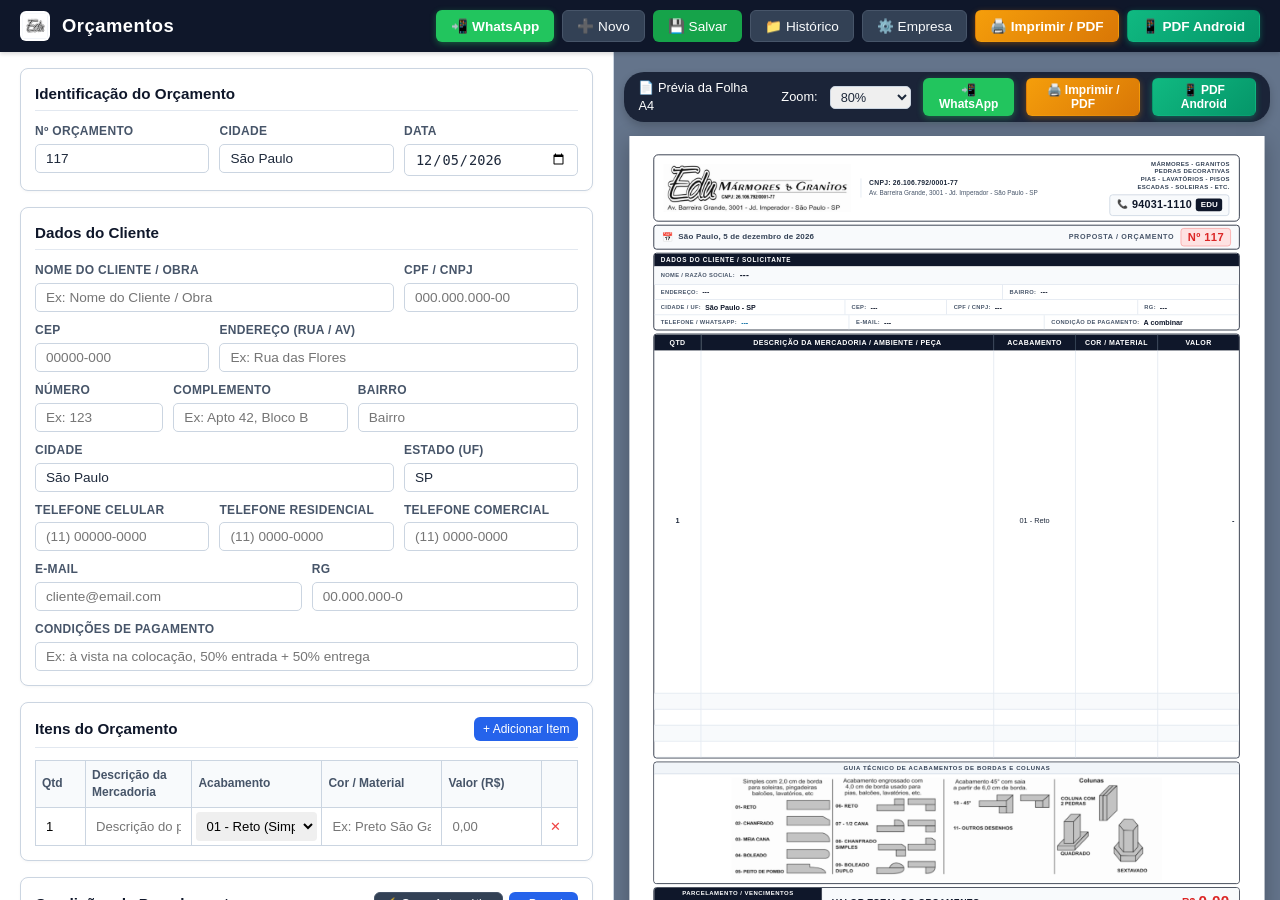
<file: index.html>
<!DOCTYPE html>
<html lang="pt-BR">
<head>
  <meta charset="UTF-8">
  <meta name="viewport" content="width=device-width, initial-scale=1.0, maximum-scale=1.0, user-scalable=no">
  <title>Sistema de Orçamentos - Marmoraria</title>
  <link rel="manifest" href="manifest.json">
  <meta name="theme-color" content="#0f172a">
  <meta name="apple-mobile-web-app-capable" content="yes">
  <meta name="apple-mobile-web-app-status-bar-style" content="black-translucent">
  <link rel="icon" type="image/png" href="favicon.png">
  <link rel="apple-touch-icon" href="icon-192.png">
  <link rel="stylesheet" href="style.css">
</head>
<body class="tab-form-active">

  <!-- BARRA DE NAVEGAÇÃO SUPERIOR -->
  <header class="top-navbar no-print">
    <div class="brand">
      <img src="favicon.png" alt="Edu" class="brand-logo-icon" style="height: 30px; width: 30px; object-fit: contain; background: #fff; border-radius: 6px; padding: 2px;">
      <h1>Orçamentos</h1>
    </div>
    <div class="nav-actions">
      <button type="button" class="btn btn-whatsapp" id="btn-whatsapp" onclick="enviarWhatsApp()" title="Enviar Orçamento pelo WhatsApp">
        📲 WhatsApp
      </button>
      <button type="button" class="btn btn-secondary" id="btn-novo-orcamento">
        ➕ Novo
      </button>
      <button type="button" class="btn btn-success" id="btn-salvar-orcamento">
        💾 Salvar
      </button>
      <button type="button" class="btn btn-secondary" id="btn-historico">
        📁 Histórico
      </button>
      <button type="button" class="btn btn-secondary" id="btn-empresa-config">
        ⚙️ Empresa
      </button>
      <button type="button" class="btn btn-print" id="btn-imprimir" title="Imprimir / PDF no Computador">
        🖨️ Imprimir / PDF
      </button>
      <button type="button" class="btn btn-android-pdf" id="btn-imprimir-android" title="Gerar PDF no Celular / Android">
        📱 PDF Android
      </button>
    </div>
  </header>

  <!-- ÁREA PRINCIPAL DIVIDIDA -->
  <main class="main-container">
    
    <!-- PAINEL ESQUERDO: FORMULÁRIO DE ENTRADA -->
    <aside class="form-panel no-print">
      
      <!-- IDENTIFICAÇÃO DO ORÇAMENTO -->
      <section class="section-card">
        <h2 class="section-title">
          <span>Identificação do Orçamento</span>
        </h2>
        <div class="form-grid">
          <div class="form-group col-4">
            <label for="f-numero">Nº Orçamento</label>
            <input type="text" id="f-numero" class="form-control" placeholder="116">
          </div>
          <div class="form-group col-4">
            <label for="f-cidade">Cidade</label>
            <input type="text" id="f-cidade" class="form-control" placeholder="São Paulo">
          </div>
          <div class="form-group col-4">
            <label for="f-data">Data</label>
            <input type="date" id="f-data" class="form-control">
          </div>
        </div>
      </section>

      <!-- DADOS DO CLIENTE -->
      <section class="section-card">
        <h2 class="section-title">
          <span>Dados do Cliente</span>
        </h2>
        <div class="form-grid">
          <div class="form-group col-8">
            <label for="f-cli-nome">Nome do Cliente / Obra</label>
            <input type="text" id="f-cli-nome" class="form-control" placeholder="Ex: Nome do Cliente / Obra">
          </div>
          <div class="form-group col-4">
            <label for="f-cli-cpfcnpj">CPF / CNPJ</label>
            <input type="text" id="f-cli-cpfcnpj" class="form-control" placeholder="000.000.000-00" maxlength="18">
          </div>

          <div class="form-group col-4">
            <label for="f-cli-cep">
              CEP <span id="cep-status-msg" style="font-size: 0.72rem; color: #2563eb; font-weight: normal; margin-left: 4px; display: none;"></span>
            </label>
            <input type="text" id="f-cli-cep" class="form-control" placeholder="00000-000" maxlength="9">
          </div>
          <div class="form-group col-8">
            <label for="f-cli-endereco">Endereço (Rua / Av)</label>
            <input type="text" id="f-cli-endereco" class="form-control" placeholder="Ex: Rua das Flores">
          </div>

          <div class="form-group col-3">
            <label for="f-cli-numero">Número</label>
            <input type="text" id="f-cli-numero" class="form-control" placeholder="Ex: 123">
          </div>
          <div class="form-group col-4">
            <label for="f-cli-complemento">Complemento</label>
            <input type="text" id="f-cli-complemento" class="form-control" placeholder="Ex: Apto 42, Bloco B">
          </div>
          <div class="form-group col-5">
            <label for="f-cli-bairro">Bairro</label>
            <input type="text" id="f-cli-bairro" class="form-control" placeholder="Bairro">
          </div>

          <div class="form-group col-8">
            <label for="f-cli-cidade">Cidade</label>
            <input type="text" id="f-cli-cidade" class="form-control" placeholder="Cidade">
          </div>
          <div class="form-group col-4">
            <label for="f-cli-estado">Estado (UF)</label>
            <input type="text" id="f-cli-estado" class="form-control" placeholder="SP" maxlength="2">
          </div>

          <div class="form-group col-4">
            <label for="f-cli-fonecel">Telefone Celular</label>
            <input type="text" id="f-cli-fonecel" class="form-control" placeholder="(11) 00000-0000" maxlength="15">
          </div>
          <div class="form-group col-4">
            <label for="f-cli-foneres">Telefone Residencial</label>
            <input type="text" id="f-cli-foneres" class="form-control" placeholder="(11) 0000-0000" maxlength="15">
          </div>
          <div class="form-group col-4">
            <label for="f-cli-fonecom">Telefone Comercial</label>
            <input type="text" id="f-cli-fonecom" class="form-control" placeholder="(11) 0000-0000" maxlength="15">
          </div>

          <div class="form-group col-6">
            <label for="f-cli-email">E-mail</label>
            <input type="email" id="f-cli-email" class="form-control" placeholder="cliente@email.com">
          </div>
          <div class="form-group col-6">
            <label for="f-cli-rg">RG</label>
            <input type="text" id="f-cli-rg" class="form-control" placeholder="00.000.000-0" maxlength="14">
          </div>

          <div class="form-group col-12">
            <label for="f-cli-condpag">Condições de Pagamento</label>
            <input type="text" id="f-cli-condpag" class="form-control" placeholder="Ex: à vista na colocação, 50% entrada + 50% entrega">
          </div>
        </div>
      </section>

      <!-- TABELA DE ITENS / MERCADORIAS -->
      <section class="section-card">
        <div class="section-title">
          <span>Itens do Orçamento</span>
          <button type="button" class="btn btn-primary btn-sm" id="btn-adicionar-item">
            + Adicionar Item
          </button>
        </div>
        
        <table class="items-table">
          <thead>
            <tr>
              <th style="width: 50px;">Qtd</th>
              <th>Descrição da Mercadoria</th>
              <th style="width: 130px;">Acabamento</th>
              <th style="width: 120px;">Cor / Material</th>
              <th style="width: 100px;">Valor (R$)</th>
              <th style="width: 36px;"></th>
            </tr>
          </thead>
          <tbody id="itens-form-tbody">
            <!-- Gerado dinamicamente -->
          </tbody>
        </table>
      </section>

      <!-- PARCELAMENTO E PAGAMENTO -->
      <section class="section-card">
        <div class="section-title">
          <span>Condições de Parcelamento</span>
          <div style="display: flex; gap: 6px;">
            <button type="button" class="btn btn-secondary btn-sm" id="btn-gerar-parcelas">
              ⚡ Gerar Automático
            </button>
            <button type="button" class="btn btn-primary btn-sm" id="btn-adicionar-parcela">
              + Parcela
            </button>
          </div>
        </div>

        <table class="items-table">
          <thead>
            <tr>
              <th style="width: 45px; text-align: center;">Nº</th>
              <th>Valor (R$)</th>
              <th>Vencimento</th>
              <th style="width: 36px;"></th>
            </tr>
          </thead>
          <tbody id="parcelas-form-tbody">
            <!-- Gerado dinamicamente -->
          </tbody>
        </table>
      </section>

      <!-- OBSERVAÇÕES E DADOS BANCÁRIOS -->
      <section class="section-card">
        <h2 class="section-title">
          <span>Observações & Dados Bancários</span>
        </h2>
        <div class="form-grid">
          <div class="form-group col-12">
            <label for="f-observacoes">Observações do Orçamento (em vermelho no documento)</label>
            <textarea id="f-observacoes" class="form-control" rows="2"></textarea>
          </div>
          <div class="form-group col-12">
            <label for="f-dadosbancarios">Dados Bancários / PIX no Rodapé</label>
            <textarea id="f-dadosbancarios" class="form-control" rows="2"></textarea>
          </div>
        </div>
      </section>

    </aside>

    <!-- PAINEL DIREITO: PRÉVIA AO VIVO DA FOLHA A4 -->
    <section class="preview-panel">
      
      <div class="preview-toolbar no-print">
        <span>📄 Prévia da Folha A4</span>
        <label for="preview-zoom" style="font-size: 0.8rem; margin-left: 10px;">Zoom:</label>
        <select id="preview-zoom" class="form-control" style="width: 85px; padding: 2px 6px; font-size: 0.8rem;">
          <option value="0.7">70%</option>
          <option value="0.8" selected>80%</option>
          <option value="0.9">90%</option>
          <option value="1.0">100%</option>
        </select>
        <button type="button" class="btn btn-whatsapp btn-sm" onclick="enviarWhatsApp()" title="Enviar pelo WhatsApp">
          📲 WhatsApp
        </button>
        <button type="button" class="btn btn-print btn-sm" onclick="executarImpressaoPC()" title="Imprimir / PDF no Computador">
          🖨️ Imprimir / PDF
        </button>
        <button type="button" class="btn btn-android-pdf btn-sm" onclick="executarImpressaoAndroid()" title="Gerar PDF no Celular / Android">
          📱 PDF Android
        </button>
      </div>

      <!-- =========================================================
           DOCUMENTO A4 IMPRESSO (LAYOUT PROFISSIONAL REFORMULADO)
           ========================================================= -->
      <div class="a4-sheet" id="a4-sheet-document" style="transform: scale(0.8); margin-bottom: -60px;">
        
        <!-- 1. CABEÇALHO DA EMPRESA -->
        <header class="orc-header">
          <div class="header-left">
            <img src="logo.png" alt="Edu Mármores & Granitos" class="header-logo-img" id="p-emp-logo-img">
            <div class="header-company-info">
              <div class="header-company-cnpj" id="p-emp-cnpj">CNPJ: 26.106.792/0001-77</div>
              <div class="header-company-address" id="p-emp-endereco">Av. Barreira Grande, 3001 - Jd. Imperador - São Paulo - SP</div>
            </div>
          </div>
          <div class="header-right">
            <div class="specialties-list" id="p-emp-especialidades">
              <div>MÁRMORES • GRANITOS • PEDRAS DECORATIVAS</div>
              <div>PIAS • LAVATÓRIOS • PISOS • ESCADAS • SOLEIRAS</div>
            </div>
            <div class="header-phones-card" id="p-emp-phones-container">
              <div class="phone-contact">
                <span class="phone-icon">📞</span>
                <span class="phone-number" id="p-emp-fone1">94031-1110</span>
                <span class="person-name" id="p-emp-resp1">Edu</span>
              </div>
            </div>
          </div>
        </header>

        <!-- 2. DATA E NÚMERO DO ORÇAMENTO -->
        <div class="orc-meta-banner">
          <div class="meta-date-box">
            <span class="meta-icon">📅</span>
            <span class="meta-date-text" id="p-data-extenso">São Paulo, 18 de setembro de 2026</span>
          </div>
          <div class="meta-doc-badge">
            <span class="meta-doc-label">PROPOSTA / ORÇAMENTO</span>
            <span class="meta-doc-number-wrap">Nº <span id="p-numero">117</span></span>
          </div>
        </div>

        <!-- 3. DADOS DO CLIENTE (CARD ESTRUTURADO E BEM DISTRIBUÍDO) -->
        <div class="orc-client-card">
          <div class="client-card-header">
            <span>DADOS DO CLIENTE / SOLICITANTE</span>
          </div>
          <div class="client-grid">
            <!-- Linha 1: Nome -->
            <div class="client-field-row row-full">
              <span class="c-lbl">NOME / RAZÃO SOCIAL:</span>
              <span class="c-val client-name-highlight" id="p-cli-nome">---</span>
            </div>

            <!-- Linha 2: Endereço e Bairro -->
            <div class="client-field-row row-address">
              <div class="c-col flex-3">
                <span class="c-lbl">ENDEREÇO:</span>
                <span class="c-val" id="p-cli-endereco">---</span>
              </div>
              <div class="c-col flex-2">
                <span class="c-lbl">BAIRRO:</span>
                <span class="c-val" id="p-cli-bairro">---</span>
              </div>
            </div>

            <!-- Linha 3: Cidade/UF, CEP, CPF/CNPJ, RG -->
            <div class="client-field-row row-details">
              <div class="c-col flex-2">
                <span class="c-lbl">CIDADE / UF:</span>
                <span class="c-val"><span id="p-cli-cidade">São Paulo</span> - <span id="p-cli-estado">SP</span></span>
              </div>
              <div class="c-col flex-1">
                <span class="c-lbl">CEP:</span>
                <span class="c-val" id="p-cli-cep">---</span>
              </div>
              <div class="c-col flex-2">
                <span class="c-lbl">CPF / CNPJ:</span>
                <span class="c-val" id="p-cli-cpfcnpj">---</span>
              </div>
              <div class="c-col flex-1">
                <span class="c-lbl">RG:</span>
                <span class="c-val" id="p-cli-rg">---</span>
              </div>
            </div>

            <!-- Linha 4: Contatos e Condições de Pagamento -->
            <div class="client-field-row row-contact-payment">
              <div class="c-col flex-2">
                <span class="c-lbl">TELEFONE / WHATSAPP:</span>
                <span class="c-val contact-highlight" id="p-cli-fonecel">---</span>
                <span id="p-cli-foneres" style="display:none;"></span>
                <span id="p-cli-fonecom" style="display:none;"></span>
              </div>
              <div class="c-col flex-2">
                <span class="c-lbl">E-MAIL:</span>
                <span class="c-val" id="p-cli-email">---</span>
              </div>
              <div class="c-col flex-2">
                <span class="c-lbl">CONDIÇÃO DE PAGAMENTO:</span>
                <span class="c-val payment-highlight" id="p-cli-condpag">---</span>
              </div>
            </div>
          </div>
        </div>

        <!-- 4. TABELA DE ITENS / MERCADORIAS -->
        <div class="products-table-container">
          <table class="products-table">
            <thead>
              <tr>
                <th class="col-qtd">Qtd</th>
                <th class="col-desc">Descrição da Mercadoria / Ambiente / Peça</th>
                <th class="col-acab">Acabamento</th>
                <th class="col-cor">Cor / Material</th>
                <th class="col-val">Valor</th>
              </tr>
            </thead>
            <tbody id="p-itens-tbody">
              <!-- Itens preenchidos via JavaScript -->
            </tbody>
          </table>
        </div>

        <!-- 5. SEÇÃO DE ILUSTRAÇÕES DE ACABAMENTOS (BORDAS E COLUNAS) -->
        <div class="acabamentos-section">
          <div class="acabamentos-title-bar">
            <span>GUIA TÉCNICO DE ACABAMENTOS DE BORDAS E COLUNAS</span>
          </div>
          <div class="acabamentos-img-wrapper">
            <img src="acabamentos.png" alt="Guia Técnico de Acabamentos de Bordas e Colunas" class="acabamentos-img">
          </div>
        </div>

        <!-- 6. SEÇÃO FINANCEIRA: PARCELAS, TOTAL E OBSERVAÇÕES -->
        <div class="financial-section">
          <div class="parcelas-card">
            <div class="finance-card-title">PARCELAMENTO / VENCIMENTOS</div>
            <table class="parcelas-table">
              <thead>
                <tr>
                  <th style="width: 50px;">Parcela</th>
                  <th>Valor</th>
                  <th>Vencimento</th>
                </tr>
              </thead>
              <tbody id="p-parcelas-tbody">
                <!-- Parcelas preenchidas via JavaScript -->
              </tbody>
            </table>
          </div>
          <div class="total-and-obs">
            <div class="total-highlight-card">
              <span class="total-title">VALOR TOTAL DO ORÇAMENTO:</span>
              <div class="total-value-wrap">
                <span class="total-currency">R$</span>
                <span class="total-value-display" id="p-total-valor">0,00</span>
              </div>
            </div>
            <div class="obs-row" id="p-obs-container">
              <div class="obs-box">
                OBS: Material para instalação será por conta do cliente
              </div>
            </div>
          </div>
        </div>

        <!-- 7. BLOCO DE FECHAMENTO (ASSINATURAS E DADOS BANCÁRIOS) -->
        <div class="orc-footer-block">
          <div class="signatures-section">
            <div class="sign-block">
              <div class="sign-line"></div>
              <span class="sign-role">EDU MÁRMORES & GRANITOS</span>
              <span class="sign-sub">Responsável Técnico / Vendedor</span>
            </div>
            <div class="sign-block">
              <div class="sign-line"></div>
              <span class="sign-role">DE ACORDO DO CLIENTE</span>
              <span class="sign-sub">Assinatura do Solicitante / Data: ____/____/________</span>
            </div>
          </div>

          <!-- 8. DADOS BANCÁRIOS / PIX NO RODAPÉ -->
          <footer class="bank-details-footer" id="p-dadosbancarios-container">
            <div class="bank-badge">DADOS BANCÁRIOS & PIX</div>
            <div class="bank-text" id="p-dadosbancarios">
              Dados Bancarios: Caixa Econômica Agencia:242/ operação 013/ conta poupança 7675-7/ CPF:148.374.878-23 Cicero Eduardo dos Santos
            </div>
          </footer>
        </div>

      </div>

    </section>

  </main>

  <!-- MODAL: HISTÓRICO DE ORÇAMENTOS -->
  <div class="modal-backdrop" id="modal-historico">
    <div class="modal-content">
      <div class="modal-header">
        <h2>📁 Histórico de Orçamentos Salvos</h2>
        <button type="button" class="modal-close" onclick="fecharModalHistorico()">✕</button>
      </div>
      <div class="modal-body">
        <div id="historico-lista">
          <!-- Lista gerada dinamicamente -->
        </div>
      </div>
      <div class="modal-footer">
        <label class="btn btn-secondary btn-sm" style="margin-right: auto; cursor: pointer;">
          📥 Importar Backup JSON
          <input type="file" accept=".json" style="display: none;" onchange="importarDadosJson(event)">
        </label>
        <button type="button" class="btn btn-secondary btn-sm" onclick="exportarDadosJson()">
          📤 Exportar Backup JSON
        </button>
        <button type="button" class="btn btn-primary btn-sm" onclick="fecharModalHistorico()">
          Fechar
        </button>
      </div>
    </div>
  </div>

  <!-- MODAL: CONFIGURAÇÕES DA EMPRESA -->
  <div class="modal-backdrop" id="modal-empresa">
    <div class="modal-content">
      <div class="modal-header">
        <h2>⚙️ Configurações da Marmoraria</h2>
        <button type="button" class="modal-close" onclick="fecharModalEmpresa()">✕</button>
      </div>
      <div class="modal-body">
        <div class="form-grid">
          <div class="form-group col-4">
            <label for="cfg-logotexto">Texto do Logo (Símbolo)</label>
            <input type="text" id="cfg-logotexto" class="form-control" placeholder="Edu">
          </div>
          <div class="form-group col-8">
            <label for="cfg-nome">Nome Comercial</label>
            <input type="text" id="cfg-nome" class="form-control" placeholder="MÁRMORES & GRANITOS">
          </div>
          <div class="form-group col-6">
            <label for="cfg-cnpj">CNPJ da Empresa</label>
            <input type="text" id="cfg-cnpj" class="form-control" placeholder="00.000.000/0001-00">
          </div>
          <div class="form-group col-6">
            <label for="cfg-cidadepadrao">Cidade Padrão</label>
            <input type="text" id="cfg-cidadepadrao" class="form-control" placeholder="São Paulo">
          </div>
          <div class="form-group col-12">
            <label for="cfg-endereco">Endereço Completo</label>
            <input type="text" id="cfg-endereco" class="form-control">
          </div>
          <div class="form-group col-6">
            <label for="cfg-fone1">Telefone Principal</label>
            <input type="text" id="cfg-fone1" class="form-control" placeholder="94031-1110">
          </div>
          <div class="form-group col-6">
            <label for="cfg-resp1">Responsável</label>
            <input type="text" id="cfg-resp1" class="form-control" placeholder="Edu">
          </div>
          <div class="form-group col-6">
            <label for="cfg-fone2">Telefone Secundário (Opcional)</label>
            <input type="text" id="cfg-fone2" class="form-control" placeholder="Deixe em branco se não houver">
          </div>
          <div class="form-group col-6">
            <label for="cfg-resp2">Responsável Secundário (Opcional)</label>
            <input type="text" id="cfg-resp2" class="form-control" placeholder="Deixe em branco se não houver">
          </div>
          <div class="form-group col-12">
            <label for="cfg-especialidades">Especialidades / Serviços (uma por linha)</label>
            <textarea id="cfg-especialidades" class="form-control" rows="3"></textarea>
          </div>
          <div class="form-group col-12">
            <label for="cfg-dadosbancarios">Dados Bancários / PIX Padrão (Rodapé)</label>
            <textarea id="cfg-dadosbancarios" class="form-control" rows="2"></textarea>
          </div>
          <div class="form-group col-12">
            <label for="cfg-observacoespadrao">Observação Padrão do Orçamento</label>
            <input type="text" id="cfg-observacoespadrao" class="form-control">
          </div>
        </div>
      </div>
      <div class="modal-footer">
        <button type="button" class="btn btn-secondary" onclick="fecharModalEmpresa()">Cancelar</button>
        <button type="button" class="btn btn-success" onclick="salvarConfiguracoesEmpresa()">Salvar Configurações</button>
      </div>
    </div>
  </div>

  <!-- BARRA INFERIOR DE ABAS PARA CELULAR / ANDROID -->
  <nav class="mobile-bottom-nav no-print" id="mobile-nav">
    <button type="button" class="mobile-nav-tab active" id="tab-btn-form" onclick="alternarAbaMobile('form')">
      <span class="tab-icon">📝</span>
      <span class="tab-label">Formulário</span>
    </button>
    <button type="button" class="mobile-nav-tab" id="tab-btn-preview" onclick="alternarAbaMobile('preview')">
      <span class="tab-icon">📄</span>
      <span class="tab-label">Folha / PDF</span>
    </button>
    <button type="button" class="mobile-nav-tab btn-tab-zap" onclick="enviarWhatsApp()">
      <span class="tab-icon">📲</span>
      <span class="tab-label">WhatsApp</span>
    </button>
    <button type="button" class="mobile-nav-tab" onclick="executarImpressao()">
      <span class="tab-icon">🖨️</span>
      <span class="tab-label">Gerar PDF</span>
    </button>
  </nav>

  <!-- SCRIPTS -->
  <script src="acabamentos.js"></script>
  <script src="app.js"></script>
</body>
</html>
</file>
<file: style.css>
/* Sistema de Orçamentos - Mármores e Granitos */
:root {
  --primary: #1e3a8a;
  --primary-hover: #1d4ed8;
  --secondary: #475569;
  --bg-color: #f1f5f9;
  --card-bg: #ffffff;
  --border-color: #cbd5e1;
  --text-color: #1e293b;
  --danger: #dc2626;
  --success: #16a34a;
}

* {
  box-sizing: border-box;
  margin: 0;
  padding: 0;
}

body {
  font-family: 'Segoe UI', Tahoma, Geneva, Verdana, sans-serif;
  background-color: var(--bg-color);
  color: var(--text-color);
  line-height: 1.4;
  height: 100vh;
  display: flex;
  flex-direction: column;
  overflow: hidden;
}

/* Barra Superior */
.top-navbar {
  background: #0f172a;
  color: #fff;
  padding: 10px 20px;
  display: flex;
  justify-content: space-between;
  align-items: center;
  box-shadow: 0 2px 4px rgba(0,0,0,0.15);
  z-index: 100;
  flex-shrink: 0;
}

.brand {
  display: flex;
  align-items: center;
  gap: 12px;
}

.brand-icon {
  font-size: 24px;
}

.brand h1 {
  font-size: 1.15rem;
  font-weight: 600;
  letter-spacing: 0.5px;
}

.nav-actions {
  display: flex;
  gap: 8px;
  align-items: center;
}

.btn {
  display: inline-flex;
  align-items: center;
  gap: 6px;
  padding: 7px 14px;
  border-radius: 6px;
  font-size: 0.85rem;
  font-weight: 500;
  cursor: pointer;
  border: 1px solid transparent;
  transition: all 0.2s ease;
}

.btn-primary {
  background-color: #2563eb;
  color: white;
}
.btn-primary:hover {
  background-color: #1d4ed8;
}

.btn-success {
  background-color: #16a34a;
  color: white;
}
.btn-success:hover {
  background-color: #15803d;
}

.btn-secondary {
  background-color: #334155;
  color: #f8fafc;
  border-color: #475569;
}
.btn-secondary:hover {
  background-color: #475569;
}

.btn-print {
  background: linear-gradient(135deg, #f59e0b, #d97706);
  color: white;
  font-weight: 600;
  box-shadow: 0 2px 6px rgba(217, 119, 6, 0.4);
}
.btn-print:hover {
  background: linear-gradient(135deg, #d97706, #b45309);
}

.btn-android-pdf {
  background: linear-gradient(135deg, #10b981, #059669);
  color: white;
  font-weight: 600;
  box-shadow: 0 2px 6px rgba(16, 185, 129, 0.4);
}
.btn-android-pdf:hover {
  background: linear-gradient(135deg, #059669, #047857);
}

.btn-whatsapp {
  background-color: #22c55e;
  color: white;
  font-weight: 600;
  box-shadow: 0 2px 6px rgba(34, 197, 94, 0.4);
}
.btn-whatsapp:hover {
  background-color: #16a34a;
}

.btn-danger {
  background-color: #ef4444;
  color: white;
}
.btn-danger:hover {
  background-color: #dc2626;
}

.btn-sm {
  padding: 4px 8px;
  font-size: 0.75rem;
}

/* Área Principal (Split: Formulário à esquerda, Preview à direita) */
.main-container {
  display: flex;
  flex: 1;
  overflow: hidden;
}

/* Painel de Formulário */
.form-panel {
  width: 48%;
  background: #fff;
  border-right: 1px solid var(--border-color);
  overflow-y: auto;
  padding: 16px 20px 40px;
}

.section-card {
  background: #fff;
  border: 1px solid var(--border-color);
  border-radius: 8px;
  padding: 14px;
  margin-bottom: 16px;
  box-shadow: 0 1px 3px rgba(0,0,0,0.04);
}

.section-title {
  font-size: 0.95rem;
  font-weight: 600;
  color: #0f172a;
  border-bottom: 1px solid #e2e8f0;
  padding-bottom: 6px;
  margin-bottom: 12px;
  display: flex;
  justify-content: space-between;
  align-items: center;
}

.form-grid {
  display: grid;
  grid-template-columns: repeat(12, 1fr);
  gap: 10px;
}

.col-1 { grid-column: span 1; }
.col-2 { grid-column: span 2; }
.col-3 { grid-column: span 3; }
.col-4 { grid-column: span 4; }
.col-5 { grid-column: span 5; }
.col-6 { grid-column: span 6; }
.col-7 { grid-column: span 7; }
.col-8 { grid-column: span 8; }
.col-9 { grid-column: span 9; }
.col-10 { grid-column: span 10; }
.col-11 { grid-column: span 11; }
.col-12 { grid-column: span 12; }

.form-group {
  display: flex;
  flex-direction: column;
  gap: 4px;
}

.form-group label {
  font-size: 0.75rem;
  font-weight: 600;
  color: #475569;
  text-transform: uppercase;
  letter-spacing: 0.3px;
}

.form-control {
  padding: 6px 10px;
  border: 1px solid var(--border-color);
  border-radius: 5px;
  font-size: 0.85rem;
  color: #1e293b;
  outline: none;
  transition: border-color 0.2s ease, box-shadow 0.2s ease;
}

.form-control:focus {
  border-color: #3b82f6;
  box-shadow: 0 0 0 3px rgba(59, 130, 246, 0.15);
}

textarea.form-control {
  resize: vertical;
  min-height: 50px;
}

/* Tabela de Itens no Formulário */
.items-table {
  width: 100%;
  border-collapse: collapse;
  font-size: 0.85rem;
  margin-top: 8px;
}

.items-table th {
  background: #f8fafc;
  border: 1px solid var(--border-color);
  padding: 6px;
  text-align: left;
  font-size: 0.75rem;
  font-weight: 600;
  color: #475569;
}

.items-table td {
  border: 1px solid var(--border-color);
  padding: 4px;
}

.items-table input, .items-table select {
  width: 100%;
  border: 1px solid transparent;
  padding: 5px;
  font-size: 0.82rem;
  border-radius: 4px;
}

.items-table input:focus, .items-table select:focus {
  border-color: #3b82f6;
  background-color: #eff6ff;
  outline: none;
}

.btn-icon {
  background: none;
  border: none;
  cursor: pointer;
  padding: 4px;
  border-radius: 4px;
  color: #ef4444;
  display: flex;
  align-items: center;
  justify-content: center;
}
.btn-icon:hover {
  background: #fee2e2;
}

/* Painel de Preview */
.preview-panel {
  width: 52%;
  background: #64748b;
  overflow-y: auto;
  display: flex;
  flex-direction: column;
  align-items: center;
  padding: 20px 10px 40px;
}

.preview-toolbar {
  background: rgba(15, 23, 42, 0.85);
  backdrop-filter: blur(4px);
  padding: 6px 14px;
  border-radius: 20px;
  color: white;
  display: flex;
  align-items: center;
  gap: 12px;
  margin-bottom: 14px;
  box-shadow: 0 4px 8px rgba(0,0,0,0.2);
  position: sticky;
  top: 0;
  z-index: 50;
}

.preview-toolbar span {
  font-size: 0.8rem;
  font-weight: 500;
}

/* ===================================================
   FOLHA DE ORÇAMENTO (A4) - REFORMULAÇÃO EXECUTIVA
   =================================================== */
.a4-sheet {
  background: #ffffff;
  width: 210mm;
  min-height: 297mm;
  height: 297mm;
  padding: 6mm 8mm;
  box-sizing: border-box;
  box-shadow: 0 8px 24px rgba(0,0,0,0.25);
  color: #0f172a;
  font-family: 'Segoe UI', -apple-system, BlinkMacSystemFont, Roboto, Helvetica, Arial, sans-serif;
  display: flex;
  flex-direction: column;
  justify-content: space-between;
  position: relative;
  transform-origin: top center;
}

/* 1. CABEÇALHO DA EMPRESA */
.orc-header {
  border: 1.5px solid #0f172a;
  border-radius: 6px;
  padding: 6px 12px;
  margin-bottom: 4px;
  display: flex;
  justify-content: space-between;
  align-items: center;
  background: #ffffff;
  min-height: 72px;
}

.header-left {
  display: flex;
  align-items: center;
  gap: 12px;
}

.header-logo-img {
  height: 60px;
  max-width: 260px;
  object-fit: contain;
  display: block;
}

.header-company-info {
  display: flex;
  flex-direction: column;
  gap: 2px;
  border-left: 1.5px solid #e2e8f0;
  padding-left: 10px;
}

.header-company-cnpj {
  font-size: 8.5px;
  font-weight: 700;
  color: #1e293b;
  letter-spacing: 0.3px;
}

.header-company-address {
  font-size: 8px;
  color: #475569;
  max-width: 220px;
  line-height: 1.25;
}

.header-right {
  text-align: right;
  display: flex;
  flex-direction: column;
  align-items: flex-end;
  justify-content: center;
  gap: 4px;
}

.specialties-list {
  font-size: 7.5px;
  font-weight: 700;
  letter-spacing: 0.4px;
  line-height: 1.3;
  color: #334155;
  text-align: right;
  text-transform: uppercase;
}

.header-phones-card {
  display: flex;
  gap: 8px;
  background: #f8fafc;
  border: 1px solid #cbd5e1;
  border-radius: 4px;
  padding: 3px 8px;
}

.phone-contact {
  display: flex;
  align-items: center;
  gap: 5px;
  font-size: 13px;
  font-weight: 800;
  color: #0f172a;
}

.phone-contact .phone-icon {
  font-size: 11px;
}

.phone-contact span.phone-number {
  font-size: 13.5px;
  font-weight: 800;
  color: #0f172a;
  letter-spacing: 0.3px;
}

.phone-contact span.person-name {
  font-size: 10px;
  font-weight: 700;
  background: #0f172a;
  color: #ffffff;
  padding: 1px 6px;
  border-radius: 3px;
  text-transform: uppercase;
}

/* 2. BANNER DE DATA E NÚMERO */
.orc-meta-banner {
  display: flex;
  justify-content: space-between;
  align-items: center;
  border: 1.5px solid #0f172a;
  border-radius: 4px;
  padding: 3px 10px;
  margin-bottom: 4px;
  background: #f8fafc;
}

.meta-date-box {
  display: flex;
  align-items: center;
  gap: 6px;
  font-size: 10px;
  font-weight: 600;
  color: #334155;
}

.meta-icon {
  font-size: 11px;
}

.meta-date-text {
  letter-spacing: 0.2px;
}

.meta-doc-badge {
  display: flex;
  align-items: center;
  gap: 8px;
}

.meta-doc-label {
  font-size: 9px;
  font-weight: 700;
  letter-spacing: 0.8px;
  color: #475569;
}

.meta-doc-number-wrap {
  font-size: 14px;
  font-weight: 900;
  color: #dc2626;
  background: #fee2e2;
  border: 1px solid #fca5a5;
  border-radius: 4px;
  padding: 1px 8px;
  letter-spacing: 0.5px;
}

/* 3. CARD DE DADOS DO CLIENTE */
.orc-client-card {
  border: 1.5px solid #0f172a;
  border-radius: 4px;
  margin-bottom: 4px;
  overflow: hidden;
  background: #ffffff;
}

.client-card-header {
  background: #0f172a;
  color: #ffffff;
  font-size: 8px;
  font-weight: 800;
  letter-spacing: 0.8px;
  padding: 2.5px 8px;
  text-transform: uppercase;
}

.client-grid {
  display: flex;
  flex-direction: column;
}

.client-field-row {
  display: flex;
  border-bottom: 1px solid #e2e8f0;
  align-items: center;
}

.client-field-row:last-child {
  border-bottom: none;
}

.client-field-row.row-full {
  padding: 3px 8px;
  gap: 6px;
  background: #f8fafc;
}

.client-name-highlight {
  font-size: 11px !important;
  font-weight: 800 !important;
  color: #0f172a !important;
  text-transform: uppercase;
  letter-spacing: 0.3px;
}

.client-field-row.row-address,
.client-field-row.row-details,
.client-field-row.row-contact-payment {
  display: flex;
  width: 100%;
}

.c-col {
  display: flex;
  align-items: center;
  gap: 5px;
  padding: 2.8px 8px;
  border-right: 1px solid #e2e8f0;
  box-sizing: border-box;
}

.c-col:last-child {
  border-right: none;
}

.flex-1 { flex: 1; }
.flex-2 { flex: 2; }
.flex-3 { flex: 3; }

.c-lbl {
  font-size: 7.2px;
  font-weight: 800;
  color: #475569;
  letter-spacing: 0.4px;
  white-space: nowrap;
}

.c-val {
  font-size: 9px;
  font-weight: 600;
  color: #0f172a;
  white-space: nowrap;
  overflow: hidden;
  text-overflow: ellipsis;
}

.contact-highlight {
  color: #0369a1 !important;
  font-weight: 700 !important;
}

.payment-highlight {
  font-weight: 700 !important;
  color: #0f172a;
}

/* 4. TABELA DE MERCADORIAS */
.products-table-container {
  border: 1.5px solid #0f172a;
  border-radius: 4px;
  margin-bottom: 4px;
  flex: 1 1 auto;
  display: flex;
  flex-direction: column;
  overflow: hidden;
  background: #ffffff;
}

.products-table {
  width: 100%;
  border-collapse: collapse;
  font-size: 9.5px;
  height: 100%;
}

.products-table th {
  background: #0f172a;
  color: #ffffff;
  padding: 3.5px 6px;
  text-align: center;
  font-weight: 700;
  font-size: 8.8px;
  letter-spacing: 0.5px;
  text-transform: uppercase;
  border-right: 1px solid #334155;
}

.products-table th:last-child {
  border-right: none;
}

.products-table td {
  border-bottom: 1px solid #e2e8f0;
  border-right: 1px solid #e2e8f0;
  padding: 3px 6px;
  vertical-align: middle;
  font-size: 9.2px;
  color: #1e293b;
}

.products-table td:last-child {
  border-right: none;
}

.products-table tbody tr:nth-child(even) {
  background-color: #f8fafc;
}

.col-qtd { width: 8%; text-align: center; font-weight: 700; }
.col-desc { width: 50%; text-align: left; }
.col-acab { width: 14%; text-align: center; }
.col-cor { width: 14%; text-align: center; }
.col-val { width: 14%; text-align: right; font-weight: 700; font-variant-numeric: tabular-nums; }

/* 5. SEÇÃO DE ILUSTRAÇÃO DOS ACABAMENTOS */
.acabamentos-section {
  border: 1.5px solid #0f172a;
  border-radius: 4px;
  margin-bottom: 4px;
  background: #ffffff;
  overflow: hidden;
}

.acabamentos-title-bar {
  background: #f1f5f9;
  border-bottom: 1px solid #cbd5e1;
  text-align: center;
  padding: 2px 0;
  font-size: 7.5px;
  font-weight: 800;
  letter-spacing: 0.8px;
  color: #334155;
  text-transform: uppercase;
}

.acabamentos-img-wrapper {
  padding: 3px 6px;
  display: flex;
  justify-content: center;
  align-items: center;
  background: #ffffff;
}

.acabamentos-img {
  width: 100%;
  max-height: 130px;
  object-fit: contain;
  display: block;
}

/* 6. SEÇÃO FINANCEIRA (PARCELAS + TOTAL + OBS) */
.financial-section {
  display: grid;
  grid-template-columns: 210px 1fr;
  border: 1.5px solid #0f172a;
  border-radius: 4px;
  margin-bottom: 4px;
  min-height: 58px;
  overflow: hidden;
  background: #ffffff;
}

.parcelas-card {
  border-right: 1.5px solid #0f172a;
  display: flex;
  flex-direction: column;
}

.finance-card-title {
  background: #0f172a;
  color: #ffffff;
  font-size: 7.5px;
  font-weight: 800;
  letter-spacing: 0.6px;
  padding: 2px 6px;
  text-align: center;
  text-transform: uppercase;
}

.parcelas-table {
  width: 100%;
  border-collapse: collapse;
  font-size: 8.5px;
  text-align: center;
  height: 100%;
}

.parcelas-table th {
  background: #f1f5f9;
  font-weight: 700;
  color: #334155;
  border-bottom: 1px solid #cbd5e1;
  border-right: 1px solid #cbd5e1;
  padding: 2px;
  font-size: 7.8px;
  text-transform: uppercase;
}

.parcelas-table th:last-child {
  border-right: none;
}

.parcelas-table td {
  border-bottom: 1px solid #e2e8f0;
  border-right: 1px solid #e2e8f0;
  padding: 2px;
  font-weight: 600;
}

.parcelas-table td:last-child {
  border-right: none;
}

.total-and-obs {
  display: flex;
  flex-direction: column;
  justify-content: space-between;
}

.total-highlight-card {
  border-bottom: 1px solid #cbd5e1;
  display: flex;
  align-items: center;
  justify-content: space-between;
  padding: 4px 12px;
  background: #f8fafc;
}

.total-title {
  font-size: 11px;
  font-weight: 800;
  letter-spacing: 0.6px;
  color: #0f172a;
  text-transform: uppercase;
}

.total-value-wrap {
  display: flex;
  align-items: baseline;
  gap: 4px;
}

.total-currency {
  font-size: 13px;
  font-weight: 700;
  color: #dc2626;
}

.total-value-display {
  font-size: 19px;
  font-weight: 900;
  color: #dc2626;
  letter-spacing: 0.5px;
}

.obs-row {
  display: flex;
  align-items: center;
  justify-content: center;
  padding: 3px 8px;
  flex-grow: 1;
}

.obs-box {
  border: 1px dashed #dc2626;
  border-radius: 3px;
  padding: 2.5px 8px;
  color: #b91c1c;
  background: #fef2f2;
  font-weight: 700;
  font-size: 8.5px;
  text-align: center;
  line-height: 1.25;
  width: 100%;
  box-sizing: border-box;
}

/* 7. BLOCO DE FECHAMENTO (ASSINATURAS E DADOS BANCÁRIOS) */
.orc-footer-block {
  display: flex;
  flex-direction: column;
  gap: 3px;
}

.signatures-section {
  display: flex;
  justify-content: space-around;
  margin: 34px 0 6px;
  text-align: center;
}

.sign-block {
  display: flex;
  flex-direction: column;
  align-items: center;
  width: 240px;
}

.sign-line {
  width: 100%;
  border-top: 1.5px solid #0f172a;
  margin-bottom: 3px;
}

.sign-role {
  font-size: 8.5px;
  font-weight: 800;
  color: #0f172a;
  letter-spacing: 0.4px;
  text-transform: uppercase;
}

.sign-sub {
  font-size: 7px;
  font-weight: 500;
  color: #64748b;
}

.bank-details-footer {
  border: 1px solid #cbd5e1;
  border-radius: 4px;
  background: #f8fafc;
  padding: 3px 8px;
  display: flex;
  align-items: center;
  gap: 8px;
}

.bank-badge {
  background: #0f172a;
  color: #ffffff;
  font-size: 7px;
  font-weight: 800;
  letter-spacing: 0.5px;
  padding: 2px 6px;
  border-radius: 3px;
  white-space: nowrap;
}

.bank-text {
  font-size: 7.8px;
  font-weight: 600;
  color: #1e293b;
  line-height: 1.2;
}

/* MODAL HISTÓRICO & CONFIGURAÇÕES */
.modal-backdrop {
  display: none;
  position: fixed;
  top: 0;
  left: 0;
  right: 0;
  bottom: 0;
  background: rgba(0,0,0,0.6);
  z-index: 1000;
  align-items: center;
  justify-content: center;
}

.modal-backdrop.active {
  display: flex;
}

.modal-content {
  background: white;
  border-radius: 8px;
  width: 90%;
  max-width: 650px;
  max-height: 85vh;
  display: flex;
  flex-direction: column;
  box-shadow: 0 10px 30px rgba(0,0,0,0.3);
  animation: fadeIn 0.2s ease;
}

@keyframes fadeIn {
  from { opacity: 0; transform: scale(0.97); }
  to { opacity: 1; transform: scale(1); }
}

.modal-header {
  padding: 12px 18px;
  border-bottom: 1px solid #e2e8f0;
  display: flex;
  justify-content: space-between;
  align-items: center;
}

.modal-header h2 {
  font-size: 1.1rem;
  font-weight: 600;
}

.modal-close {
  background: none;
  border: none;
  font-size: 22px;
  cursor: pointer;
  color: #64748b;
}

.modal-body {
  padding: 16px 18px;
  overflow-y: auto;
  flex: 1;
}

.modal-footer {
  padding: 10px 18px;
  border-top: 1px solid #e2e8f0;
  display: flex;
  justify-content: flex-end;
  gap: 10px;
}

.history-item {
  border: 1px solid var(--border-color);
  border-radius: 6px;
  padding: 10px 12px;
  margin-bottom: 8px;
  display: flex;
  justify-content: space-between;
  align-items: center;
  transition: background 0.15s ease;
}

.history-item:hover {
  background: #f8fafc;
}

.history-item-info strong {
  display: block;
  font-size: 0.9rem;
  color: #0f172a;
}

.history-item-info span {
  font-size: 0.78rem;
  color: #64748b;
}

/* ===================================================
   BARRA DE NAVEGAÇÃO INFERIOR PARA CELULAR / ANDROID
   =================================================== */
.mobile-bottom-nav {
  display: none;
  position: fixed;
  bottom: 0;
  left: 0;
  right: 0;
  height: 56px;
  background: #0f172a;
  border-top: 1px solid #334155;
  z-index: 999;
  justify-content: space-around;
  align-items: center;
  box-shadow: 0 -2px 10px rgba(0,0,0,0.2);
}

.mobile-nav-tab {
  background: none;
  border: none;
  color: #94a3b8;
  display: flex;
  flex-direction: column;
  align-items: center;
  justify-content: center;
  font-size: 11px;
  font-weight: 600;
  cursor: pointer;
  flex: 1;
  height: 100%;
  padding: 4px 0;
  transition: all 0.2s ease;
}

.mobile-nav-tab .tab-icon {
  font-size: 18px;
  margin-bottom: 2px;
}

.mobile-nav-tab.active {
  color: #38bdf8;
  background: rgba(56, 189, 248, 0.1);
}

.mobile-nav-tab.btn-tab-zap {
  color: #4ade80;
}

/* ===================================================
   RESPONSIVIDADE PARA SMARTPHONES (MAX-WIDTH: 850PX)
   =================================================== */
@media screen and (max-width: 850px) {
  body {
    padding-bottom: 58px;
    height: auto;
    overflow-y: auto;
  }

  .top-navbar {
    padding: 8px 10px;
    flex-direction: column;
    align-items: stretch;
    gap: 8px;
  }

  .brand {
    justify-content: space-between;
  }

  .brand h1 {
    font-size: 1.05rem;
  }

  .nav-actions {
    overflow-x: auto;
    width: 100%;
    padding-bottom: 4px;
    display: flex;
    gap: 6px;
    -webkit-overflow-scrolling: touch;
  }

  .nav-actions .btn {
    padding: 6px 10px;
    font-size: 0.78rem;
    flex-shrink: 0;
  }

  .mobile-bottom-nav {
    display: flex;
  }

  .main-container {
    display: block;
    overflow: visible;
  }

  body.tab-form-active .form-panel {
    display: block !important;
    width: 100% !important;
    padding: 12px 10px 60px !important;
    border-right: none !important;
  }

  body.tab-form-active .preview-panel {
    display: none !important;
  }

  body.tab-preview-active .form-panel {
    display: none !important;
  }

  body.tab-preview-active .preview-panel {
    display: flex !important;
    width: 100% !important;
    padding: 10px 2px 70px !important;
    align-items: center;
    overflow-x: auto;
  }

  body.tab-preview-active .a4-sheet {
    transform: scale(0.48) !important;
    transform-origin: top center !important;
    margin-bottom: -140mm !important;
  }

  .form-grid {
    grid-template-columns: 1fr;
    gap: 8px;
  }

  .col-1, .col-2, .col-3, .col-4, .col-5, .col-6,
  .col-7, .col-8, .col-9, .col-10, .col-11, .col-12 {
    grid-column: span 1 !important;
  }

  .items-table {
    display: block;
    overflow-x: auto;
    white-space: nowrap;
  }

  .items-table th, .items-table td {
    font-size: 0.76rem;
    padding: 4px 3px;
  }
}

/* ===================================================
   REGRAS DE IMPRESSÃO (CTRL+P / SALVAR COMO PDF)
   =================================================== */
@media print {
  @page {
    size: A4 portrait;
    margin: 5mm 6mm;
  }

  * {
    -webkit-print-color-adjust: exact !important;
    print-color-adjust: exact !important;
  }

  html, body {
    width: 100% !important;
    height: auto !important;
    margin: 0 !important;
    padding: 0 !important;
    overflow: visible !important;
    background: #ffffff !important;
    font-size: 9pt;
  }

  .top-navbar,
  .form-panel,
  .preview-toolbar,
  .modal-backdrop,
  .mobile-bottom-nav,
  .no-print {
    display: none !important;
  }

  .main-container {
    display: block !important;
    margin: 0 !important;
    padding: 0 !important;
    width: 100% !important;
    height: auto !important;
    overflow: visible !important;
  }

  .preview-panel {
    width: 100% !important;
    height: auto !important;
    background: transparent !important;
    padding: 0 !important;
    margin: 0 !important;
    display: block !important;
    overflow: visible !important;
  }

  .a4-sheet {
    width: 100% !important;
    min-height: 285mm !important;
    max-height: none !important;
    height: auto !important;
    box-sizing: border-box !important;
    box-shadow: none !important;
    padding: 0 !important;
    margin: 0 !important;
    transform: none !important;
    overflow: visible !important;
    display: flex !important;
    flex-direction: column !important;
    justify-content: space-between !important;
  }

  .products-table-container {
    display: block !important;
    flex: 1 1 auto !important;
    height: auto !important;
    border: 1.5px solid #0f172a !important;
    margin-bottom: 4px !important;
    break-inside: auto !important;
    page-break-inside: auto !important;
  }

  .products-table {
    height: auto !important;
  }

  .products-table tr {
    break-inside: avoid !important;
    page-break-inside: avoid !important;
  }

  /* Proteção estrita para nunca cortar blocos no meio da página */
  .orc-header,
  .orc-meta-banner,
  .orc-client-card,
  .acabamentos-section,
  .financial-section,
  .orc-footer-block,
  .bank-details-footer {
    break-inside: avoid !important;
    page-break-inside: avoid !important;
    margin-bottom: 4px !important;
  }

  .signatures-section {
    break-inside: avoid !important;
    page-break-inside: avoid !important;
    margin-top: 30px !important;
    margin-bottom: 6px !important;
  }
}
</file>
